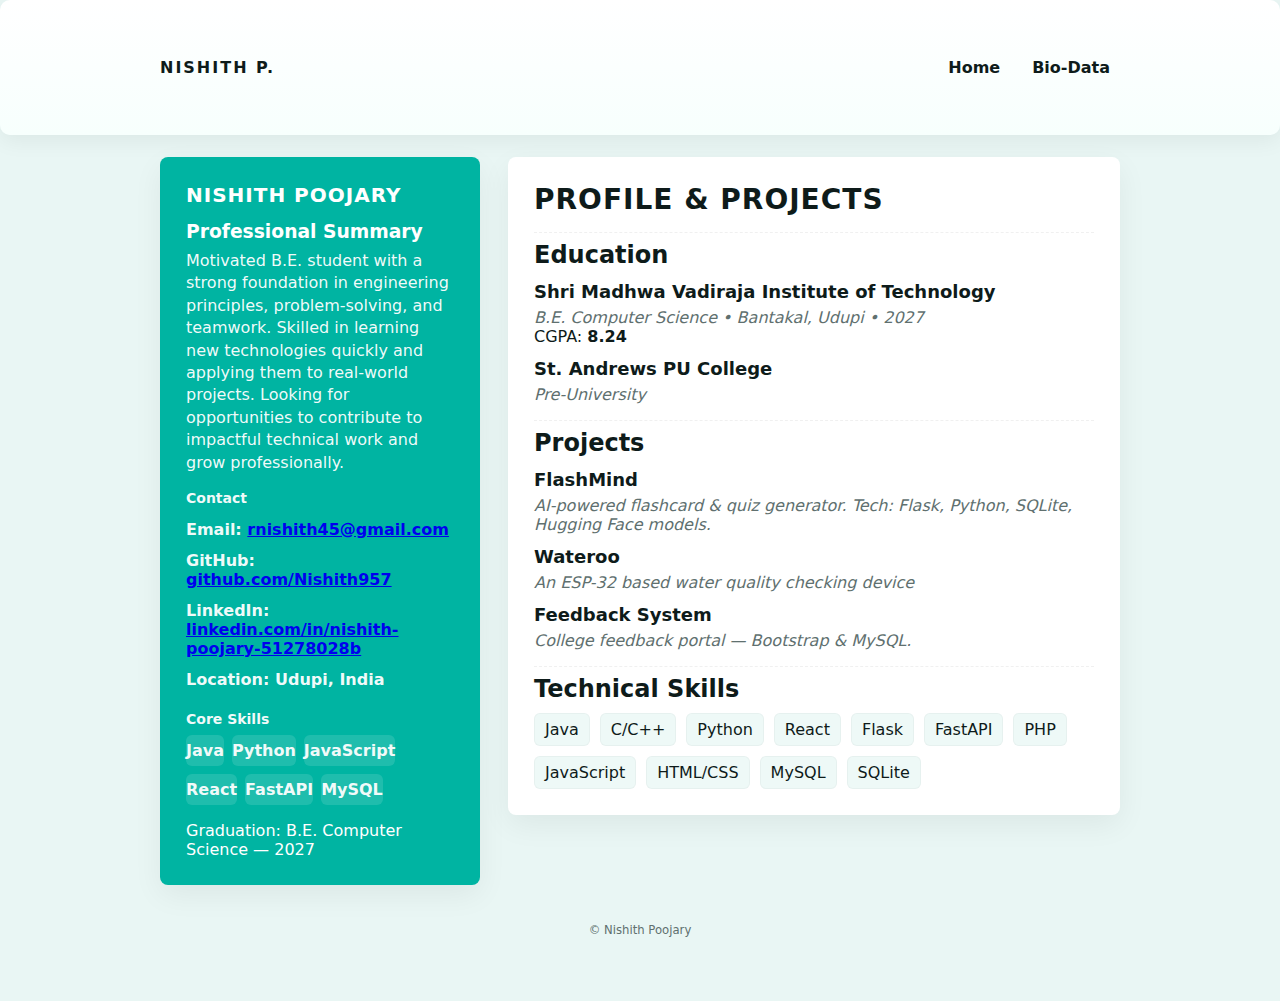
<file: index.html>
<!doctype html>
<html lang="en">

<head>
  <meta charset="utf-8" />
  <meta name="viewport" content="width=device-width,initial-scale=1" />
  <title>Nishith Poojary — Home</title>
  <link rel="stylesheet" href="style.css">
</head>

<body>
  <header class="topbar">
    <div class="wrap">
      <div class="brand">NISHITH P.</div>
      <nav class="nav">
        <a href="index.html" class="nav-link">Home</a>
        <a href="biodata.html" class="nav-link">Bio-Data</a>
      </nav>
    </div>
  </header>

  <main class="wrap main two-col">
    
    <aside class="panel">
      <h2 class="panel-title">NISHITH POOJARY</h2>

      <div class="summary">
        <h3>Professional Summary</h3>
        <p>Motivated B.E. student with a strong foundation in engineering principles, problem-solving, and teamwork. Skilled in learning new technologies quickly and applying them to real-world projects. Looking for opportunities to contribute to impactful technical work and grow professionally.</p>
      </div>

      <div class="info-block">
        <h4>Contact</h4>
        <ul>
          <li>Email: <a href="mailto:rnishith45@gmail.com">rnishith45@gmail.com</a></li>
          <li>GitHub: <a href="https://github.com/Nishith957" target="_blank" rel="noopener">github.com/Nishith957</a>
          </li>
          <li>LinkedIn: <a href="https://www.linkedin.com/in/nishith-poojary-51278028b" target="_blank"
              rel="noopener">linkedin.com/in/nishith-poojary-51278028b</a></li>
          <li>Location: Udupi, India</li>
        </ul>
      </div>

      <div class="info-block">
        <h4>Core Skills</h4>
        <ul class="skills">
          <li>Java</li>
          <li>Python</li>
          <li>JavaScript</li>
          <li>React</li>
          <li>FastAPI</li>
          <li>MySQL</li>
        </ul>
      </div>

      <div class="info-block small-print">
        <p>Graduation: B.E. Computer Science — 2027</p>
      </div>
    </aside>

    
    <section class="content">
      <h1 class="title">PROFILE & PROJECTS</h1>

      <div class="section">
        <h2>Education</h2>
        <div class="entry">
          <h3>Shri Madhwa Vadiraja Institute of Technology</h3>
          <p class="muted">B.E. Computer Science • Bantakal, Udupi • 2027</p>
          <p>CGPA: <strong>8.24</strong></p>
        </div>

        <div class="entry">
          <h3>St. Andrews PU College</h3>
          <p class="muted">Pre-University</p>
        </div>
      </div>

      <div class="section">
        <h2>Projects</h2>

        <div class="entry">
          <h3>FlashMind</h3>
          <p class="muted">AI-powered flashcard & quiz generator. Tech: Flask, Python, SQLite, Hugging Face models.</p>
        </div>

        <div class="entry">
          <h3>Wateroo</h3>
          <p class="muted">An ESP-32 based water quality checking device</p>
        </div>

        <div class="entry">
          <h3>Feedback System</h3>
          <p class="muted">College feedback portal — Bootstrap & MySQL.</p>
        </div>
      </div>

      <div class="section">
        <h2>Technical Skills</h2>
        <div class="tags">
          <span>Java</span><span>C/C++</span><span>Python</span><span>React</span><span>Flask</span><span>FastAPI</span><span>PHP</span><span>JavaScript</span><span>HTML/CSS</span><span>MySQL</span><span>SQLite</span>
        </div>
      </div>

    </section>
  </main>

  <footer class="footer">
    <div class="wrap center">
      <small>© <span id="year"></span> Nishith Poojary</small>
    </div>
  </footer>

  <script src="script.js"></script>
</body>


</html>
</file>
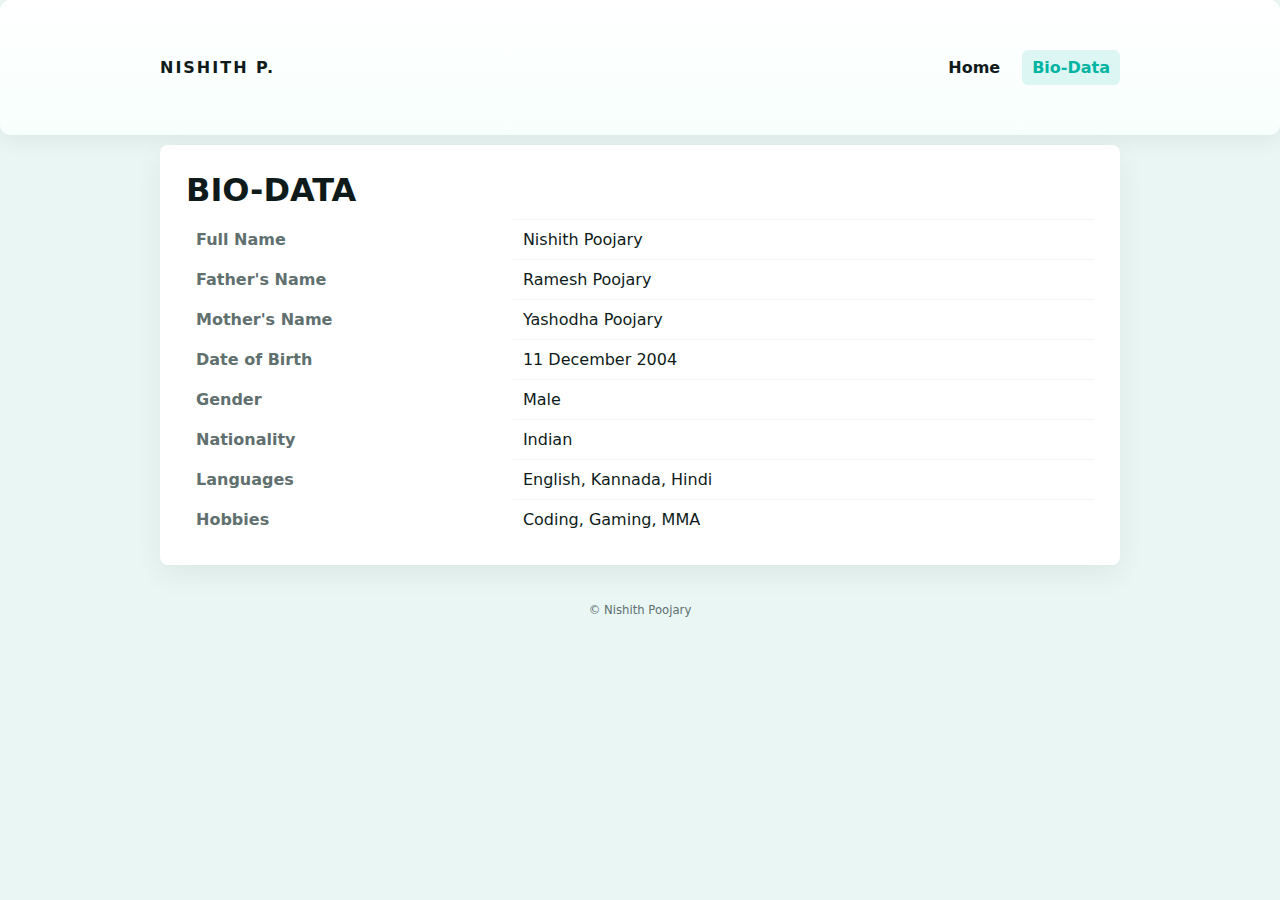
<file: biodata.html>
<!doctype html>
<html lang="en">

<head>
    <meta charset="utf-8" />
    <meta name="viewport" content="width=device-width,initial-scale=1" />
    <title>Bio-Data — Nishith Poojary</title>
    <link rel="stylesheet" href="style.css">
</head>

<body>
    <header class="topbar">
        <div class="wrap">
            <div class="brand">NISHITH P.</div>
            <nav class="nav">
                <a href="index.html" class="nav-link">Home</a>
                <a href="biodata.html" class="nav-link active">Bio-Data</a>
            </nav>
        </div>
    </header>

    <main class="wrap main biodata">
        <section class="biodata-card">
            <h1>BIO-DATA</h1>
            <table class="biodata">
                <tr>
                    <th>Full Name</th>
                    <td>Nishith Poojary</td>
                </tr>
                <tr>
                    <th>Father's Name</th>
                    <td>Ramesh Poojary</td>
                </tr>
                <tr>
                    <th>Mother's Name</th>
                    <td>Yashodha Poojary</td>
                </tr>
                <tr>
                    <th>Date of Birth</th>
                    <td>11 December 2004</td>
                </tr>
                <tr>
                    <th>Gender</th>
                    <td>Male</td>
                </tr>
                <tr>
                    <th>Nationality</th>
                    <td>Indian</td>
                </tr>
                <tr>
                    <th>Languages</th>
                    <td>English, Kannada, Hindi</td>
                </tr>
                <tr>
                    <th>Hobbies</th>
                    <td>Coding, Gaming, MMA</td>
                </tr>
            </table>
        </section>
    </main>

    <footer class="footer">
        <div class="wrap center">
            <small>© <span id="year2"></span> Nishith Poojary</small>
        </div>
    </footer>

    <script src="script.js"></script>
</body>

</html>
</file>
<file: style.css>
:root {
    --bg: #e9f6f4;
    --teal: #00b4a2;
    --dark: #0e1b1a;
    --muted: #60706f;
    --card: #ffffff;
    --max: 1000px;
}

* {
    box-sizing: border-box;
    margin: 0;
    padding: 0
}

body {
    font-family: Inter, system-ui, -apple-system, "Segoe UI", Roboto, "Helvetica Neue", Arial;
    background: var(--bg);
    color: var(--dark);
    -webkit-font-smoothing: antialiased
}

.wrap {
    max-width: var(--max);
    margin: 36px auto;
    padding: 0 20px
}


.topbar {
    background: linear-gradient(180deg, #ffffff, #f7fffd);
    border-radius: 10px;
    padding: 14px 0;
    box-shadow: 0 6px 22px rgba(3, 8, 8, 0.06)
}

.topbar .wrap {
    display: flex;
    align-items: center;
    justify-content: space-between
}

.brand {
    font-weight: 900;
    letter-spacing: 2px;
    color: var(--dark)
}

.nav {
    display: flex;
    gap: 12px
}

.nav-link {
    color: var(--dark);
    text-decoration: none;
    padding: 8px 10px;
    border-radius: 6px;
    font-weight: 700
}

.nav-link.active {
    background: rgba(0, 180, 162, 0.12);
    color: var(--teal)
}


.main.two-col {
    display: grid;
    grid-template-columns: 320px 1fr;
    gap: 28px;
    margin-top: 22px;
    align-items: start
}

.panel {
    background: var(--teal);
    color: #fff;
    padding: 26px;
    border-radius: 8px;
    box-shadow: 0 10px 30px rgba(12, 22, 20, 0.06)
}

.panel.narrow {
    padding: 18px
}

.panel-title {
    font-size: 20px;
    margin-bottom: 14px;
    letter-spacing: 1px
}

.summary h3 {
    margin-bottom: 8px
}

.summary p {
    color: rgba(255, 255, 255, 0.95);
    line-height: 1.4
}

.info-block {
    margin-top: 16px
}

.info-block h4 {
    font-size: 14px;
    margin-bottom: 8px;
    color: rgba(255, 255, 255, 0.95)
}

.info-block ul {
    list-style: none;
    padding-left: 0
}

.info-block ul li {
    padding: 6px 0;
    color: rgba(255, 255, 255, 0.95);
    font-weight: 600
}

.skills {
    display: flex;
    flex-wrap: wrap;
    gap: 8px;
    margin-top: 8px
}

.skills li {
    background: rgba(255, 255, 255, 0.12);
    padding: 6px 10px;
    border-radius: 6px;
    font-weight: 700
}


.content {
    background: var(--card);
    padding: 26px;
    border-radius: 8px;
    box-shadow: 0 10px 30px rgba(12, 22, 20, 0.06)
}

.title {
    font-size: 28px;
    letter-spacing: 1px;
    margin-bottom: 8px
}

.section {
    margin-top: 16px;
    padding-top: 8px;
    border-top: 1px dashed rgba(0, 0, 0, 0.06)
}

.entry {
    margin-top: 12px
}

.entry h3 {
    font-size: 18px;
    margin-bottom: 6px
}

.muted {
    color: var(--muted);
    font-style: italic
}


.tags {
    display: flex;
    flex-wrap: wrap;
    gap: 10px;
    margin-top: 10px
}

.tags span {
    background: #eef9f7;
    padding: 6px 10px;
    border-radius: 6px;
    border: 1px solid rgba(0, 0, 0, 0.03)
}


.resume-only.two-col {
    grid-template-columns: 260px 1fr
}

.contact-list {
    list-style: none;
    padding-left: 0
}

.contact-list li {
    padding: 6px 0;
    color: var(--dark)
}

.biodata-card {
    background: var(--card);
    padding: 26px;
    border-radius: 8px;
    box-shadow: 0 10px 30px rgba(12, 22, 20, 0.06)
}

.biodata {
    width: 100%;
    border-collapse: collapse;
    margin-top: 10px
}

.biodata th {
    text-align: left;
    padding: 10px;
    color: var(--muted);
    width: 36%
}

.biodata td {
    padding: 10px;
    border-top: 1px solid rgba(0, 0, 0, 0.04)
}

.footer {
    margin-top: 26px;
    text-align: center;
    color: var(--muted);
    font-size: 14px;
    padding-bottom: 28px
}

@media (max-width:920px) {

    .main.two-col,
    .resume-only.two-col {
        grid-template-columns: 1fr;
        gap: 18px
    }

    .wrap {
        margin: 18px auto;
        padding: 0 14px
    }

    .brand {
        font-size: 18px
    }

    .title {
        font-size: 22px
    }

}
</file>
